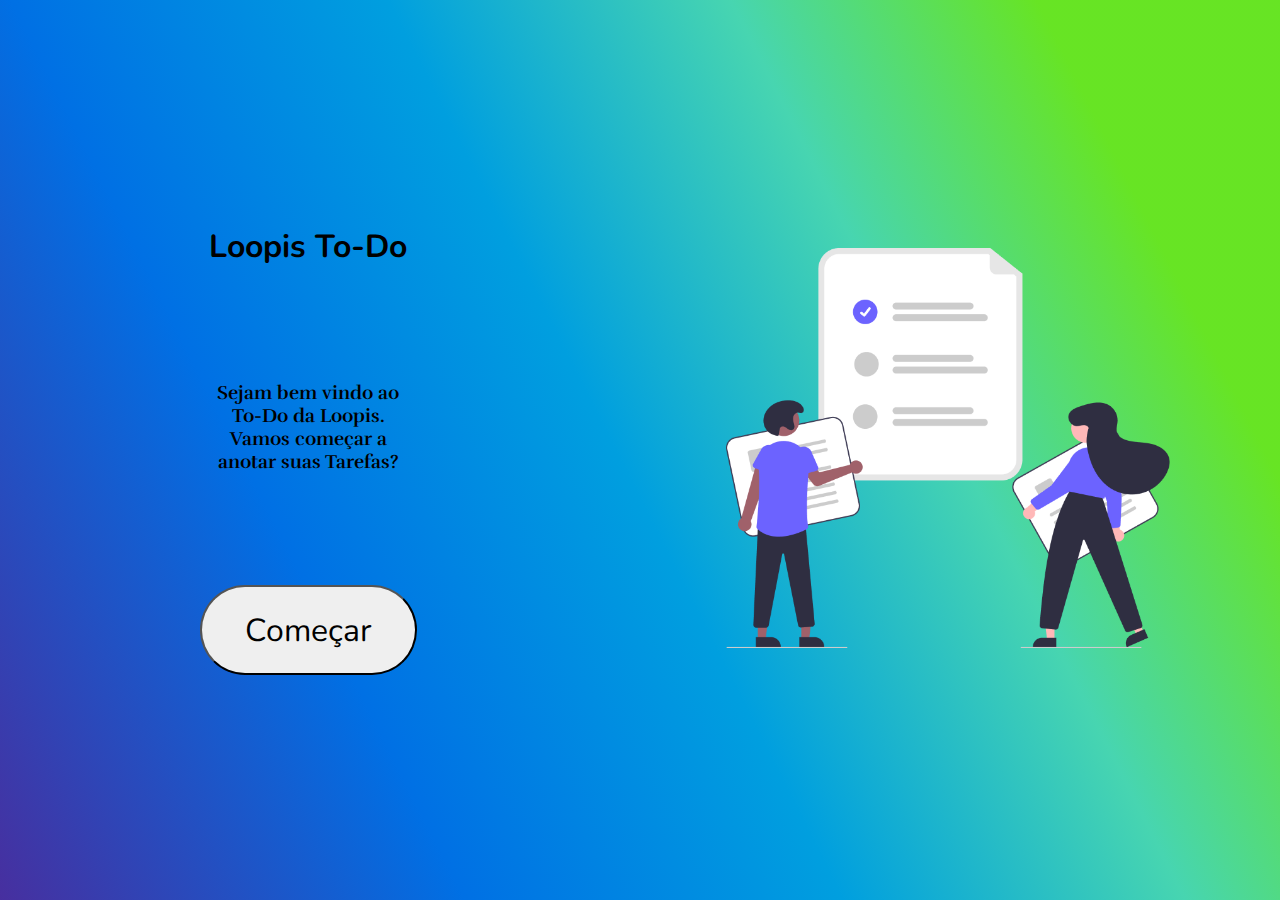
<file: index.html>
<!DOCTYPE html>
<html lang="pt-br">
<head>
    <meta charset="UTF-8">
    <meta http-equiv="X-UA-Compatible" content="IE=edge">
    <meta name="viewport" content="width=device-width, initial-scale=1.0">

    <link rel="stylesheet" href="css/main.css">
    <link rel="stylesheet" href="css/home.css">

    <!-- Importação de fontes  -->
    <link rel="preconnect" href="https://fonts.googleapis.com">
    <link rel="preconnect" href="https://fonts.gstatic.com" crossorigin>
    <link href="https://fonts.googleapis.com/css2?family=Nunito&display=swap" rel="stylesheet">

    <link rel="preconnect" href="https://fonts.googleapis.com">
    <link rel="preconnect" href="https://fonts.gstatic.com" crossorigin>
    <link href="https://fonts.googleapis.com/css2?family=Nunito&family=Rufina&display=swap" rel="stylesheet">
    <!-- Fim da importação de fontes -->

    <title>Loopis To-Do</title>

</head>
<body>
    <main>
        <div class="texto">
            <h1>Loopis To-Do</h1>
            <h3>Sejam bem vindo ao To-Do da Loopis. Vamos começar a anotar suas Tarefas?</h3>
            <button onclick="window.location.href='html/todo.html'">Começar</button>
        </div>
        <div class="imagem">
            <img src="assets/images/completed_tasks.png" alt="Figura de duas pessoas compĺetando tarefas" height="400"/>
        </div>
    </main>    
</body>
</html>
</file>
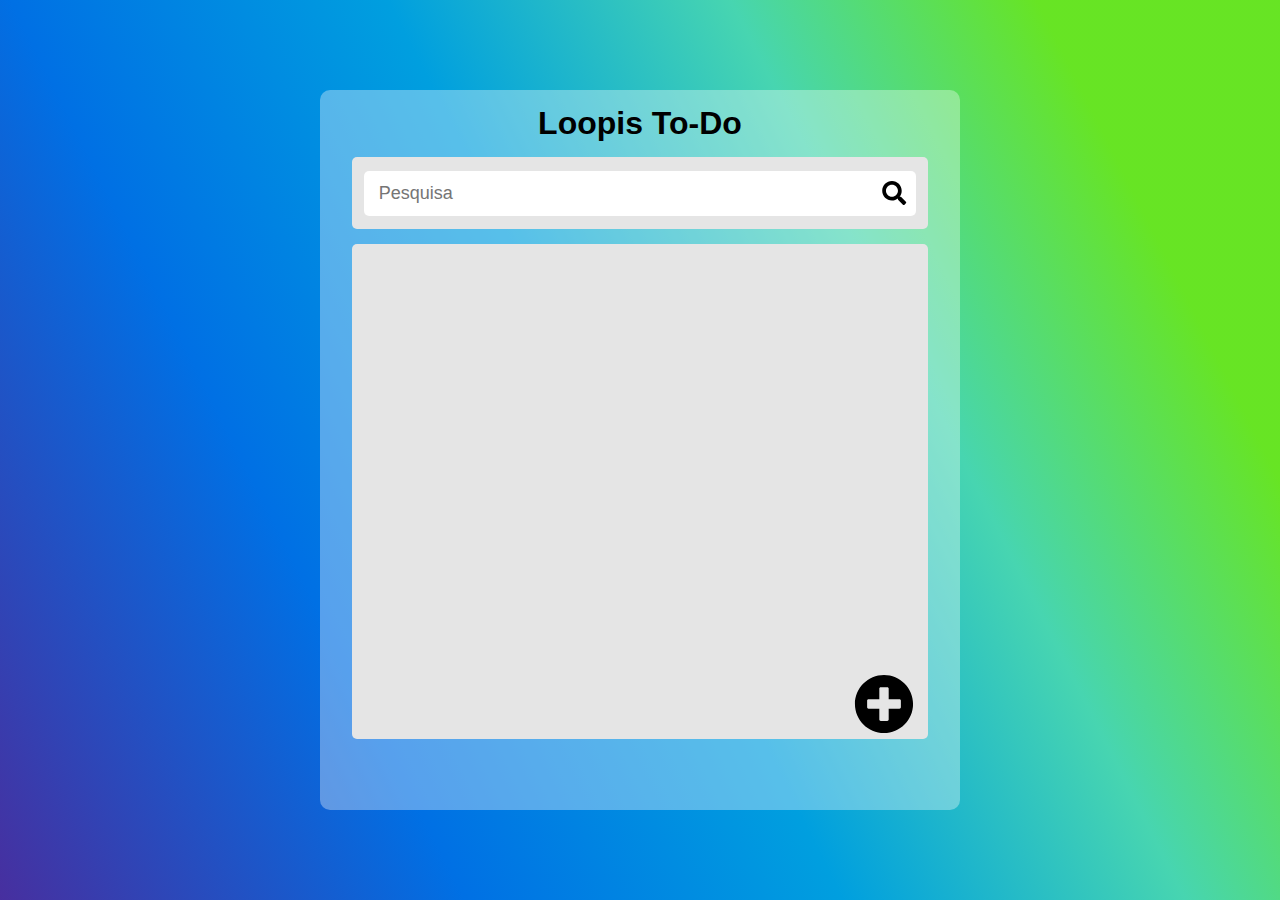
<file: html/todo.html>
<!DOCTYPE html>
<html lang="pt-br">
<head>
    <meta charset="UTF-8">
    <meta http-equiv="X-UA-Compatible" content="IE=edge">
    <meta name="viewport" content="width=device-width, initial-scale=1.0">
    <title>Tarefas</title>
    
    <link rel="stylesheet" href="../css/main.css">
    <link rel="stylesheet" href="../css/todo.css">
    <link rel="stylesheet" href="../css/modal.css">
</head>
<body>
    <main>
        <div class="container">
            <h1>Loopis To-Do</h1>
            <nav>
                <input type="text" name="pesquisa" id="pesquisa" placeholder="Pesquisa"/>
            </nav>
            <section>
                <div class="todos"></div>
                <div class="add-button">
                    <img id="myBtn" src="../assets/icons/plus-circle.svg"/>

                    <!-- The Modal -->
                    <div id="myModal" class="modal">
                        <!-- Modal content -->
                        <div class="modal-content">
                            <span class="close">&times;</span>
                            <div>
                                <input type="text" id="todo-input" placeholder="Digite a nova tarefa" />
                                <button id="save-button">Criar Tarefa</button>
                            </div>
                        </div>
                    </div>
                </div>
            </section>
        </div>
    </main>

    <!-- Scripts -->
    <script src="../js/check.js"></script>
    <script src="../js/main.js"></script>
    <script src="../js/filtro.js"></script>
    <script src="../js/modal.js"></script>
</body>
</html>
</file>
<file: css/main.css>
* {
    margin: 0;
    padding: 0;
}

main{
    width: 100vw;
    height: 100vh;

    background-image: linear-gradient(63.18deg, #472F9F 0%, #0070E4 26.81%, #009FDF 48.59%, rgba(0, 197, 146, 0.72) 68.35%, rgba(78, 224, 0, 0.86) 85.97%);
}
</file>
<file: css/home.css>
main {
    display: flex;
    align-items: center;
    justify-content: space-around;
}

h1, button {
    font-family: 'Nunito', sans-serif;
}

h3 {
    width: 200px;
    text-align: center;
    font-family: 'Rufina', serif;
    overflow-wrap: break-word;
}

button {
    width: 17vw;
    height: 10vh;
    font-size: xx-large;

    border-radius: 75px;
}

.texto {
    margin: 10vh;
    height: 50vh;

    display: flex;
    flex-direction: column;
    align-items: center;
    justify-content: space-between;
}
</file>
<file: css/todo.css>
.todo.esconder {
    display: none;
}

main {
    display: flex;
    justify-content: center;
    align-items: center;
}

.container {
    width: 50vw;
    height: 80vh;
    
    background: rgba(255, 255, 255, 0.34);
    border-radius: 10px;

    display: flex;
    align-items: center;
    flex-direction: column;
}

.container h1 {
    margin-top: 15px;
    font-family: 'Nunito', sans-serif;
}

nav, section {
    background: #E5E5E5;
    border-radius: 5px;
    margin-top: 15px;
    width: 45vw;
}

nav {
    height: 8vh;
    
    display: flex;
    justify-content: center;
    align-items: center;
}

#pesquisa {
    width: 42vw;
    height: 5vh;

    border: none;
    border-radius: 5px;
    background: #FFFFFF url(../assets/icons/Vector.svg) no-repeat 40.5vw;
    
    padding-left: 15px;
    font-size: large;    
}

section {
    min-height: 55vh;
    display: flex;
    flex-direction: column;
    align-items: center;
    justify-content: space-between;
}

.add-button {
    width: 95%;
    display: flex;
    justify-content: flex-end;
    margin: 5px;
}

.add-button img:hover, .clickable:hover{
    cursor: pointer;
}

.todo {
    height: 4vh;
    width: 42vw;

    background: #FFFFFF;
    border-radius: 5px;

    display: flex;
    align-items: center;
    justify-content: space-between;

    margin-top: 15px;
    padding: 5px;
}

.done, .backlog {
    display: flex;
    flex-direction: row;
}

.done {
    text-decoration: line-through
}

.done div {
    width: 20px;
    height: 20px;
    background-image: url(../assets/icons/Ok.svg);

    margin-right: 10px;
}

.done div:hover, .backlog div:hover {
    cursor: pointer;
}

.backlog div {
    width: 20px;
    height: 20px;
    background-image: url(../assets/icons/Rectangle\ 3.svg);

    margin-right: 10px;
}
</file>
<file: css/modal.css>
/* The Modal (background) */
.modal {
    display: none; /* Hidden by default */
    position: fixed; /* Stay in place */
    z-index: 1; /* Sit on top */
    left: 0;
    top: 0;
    width: 100%; /* Full width */
    height: 100%; /* Full height */
    overflow: auto; /* Enable scroll if needed */
    background-color: rgb(0,0,0); /* Fallback color */
    background-color: rgba(0,0,0,0.4); /* Black w/ opacity */
}
  
  /* Modal Content/Box */
.modal-content {
    border-radius: 8px;
    background-image: linear-gradient(63.18deg, #472F9F 0%, #0070E4 26.81%, #009FDF 48.59%, rgba(0, 197, 146, 0.72) 68.35%, rgba(78, 224, 0, 0.86) 85.97%);
    margin: 15% auto;
    padding: 20px;
    width: 25%;
    min-height: 20%;

    display: flex;
    flex-direction: column;
    align-items: flex-end;
}

.modal-content div{
    width: 100%;
    height: 150px;
    display: flex;
    flex-direction: column;
    justify-content: space-around;
    align-items: center;
}

.modal-content div input {
    width: 95%;
    height: 4vh;

    border: none;
    border-radius: 5px;
    background: #FFFFFF;
    
    padding-left: 15px;
    font-size: large;    
}

.modal-content div button{
 
    width: 12vw;
    height: 5vh;
    font-size: large;

    border-radius: 5px;
    background: #FFF;
}
  
/* The Close Button */
.close {
    color: black;
    float: right;
    font-size: 28px;
    font-weight: bold;
}
  
.close:hover,
.close:focus {
    text-decoration: none;
    cursor: pointer;
}

.remove-text {
    width: 75%;
    color: #FFF;
    font-size: x-large;
    text-align: center;
}
</file>
